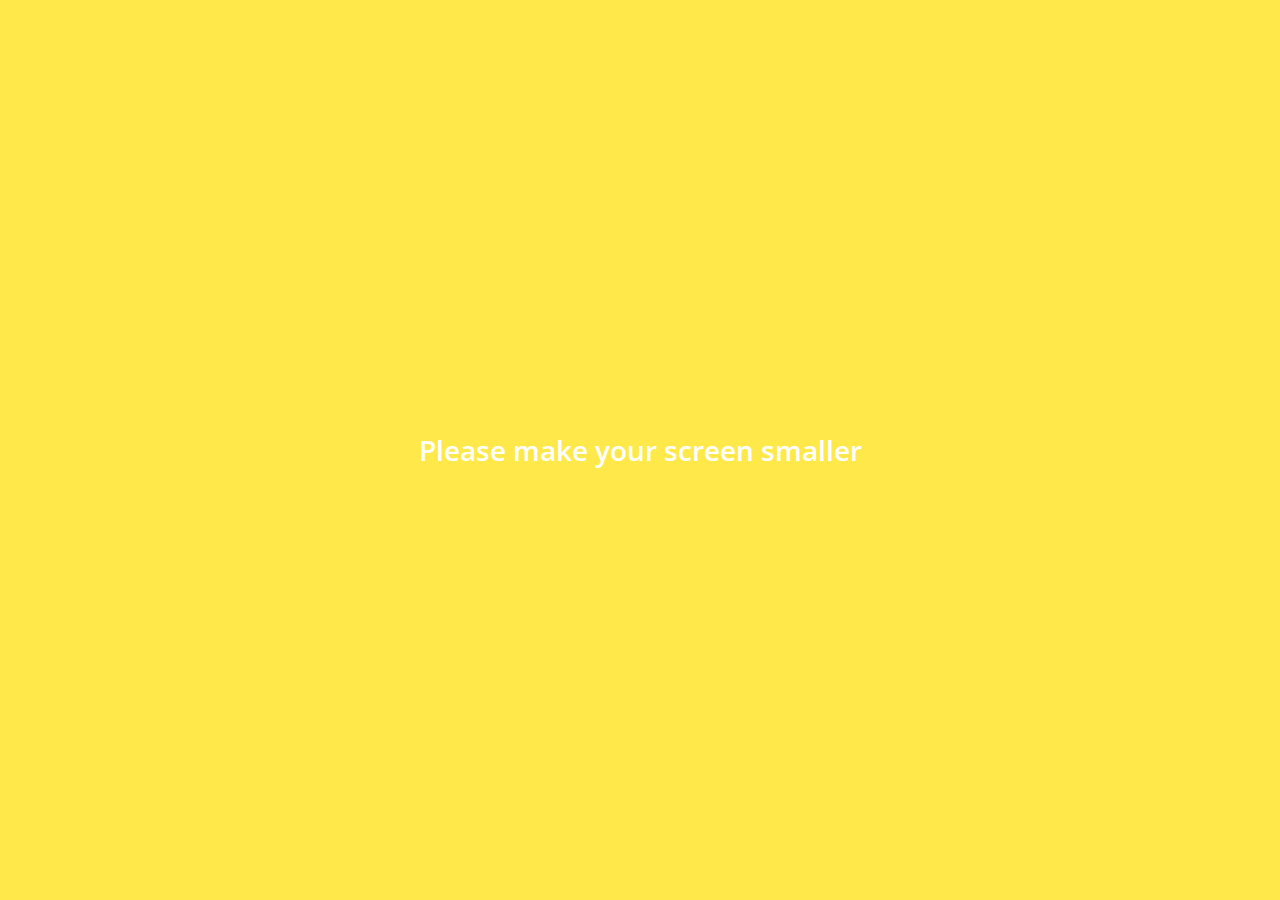
<file: index.html>
<!DOCTYPE html>
<html lang="en">
<head>
    <meta charset="UTF-8">
    <meta name="viewport" content="width=device-width, initial-scale=1.0">
    <meta http-equiv="X-UA-Compatible" content="ie=edge">
    <link rel="stylesheet" href="https://use.fontawesome.com/releases/v5.3.1/css/all.css" integrity="sha384-mzrmE5qonljUremFsqc01SB46JvROS7bZs3IO2EmfFsd15uHvIt+Y8vEf7N7fWAU" crossorigin="anonymous">
    <title>Friends</title>
    <link rel="stylesheet" href="css/style.css">
</head>
<body>
    <header class="top-header">
        <div class="header__top">
            <div class="header__column">
                <i class="fas fa-plane"></i>
                <i class="fas fa-wifi"></i>
            </div>
            <div class="header__column">
                <span class="header__time">4:42</span>
            </div>
            <div class="header__column">
                <i class="fas fa-moon"></i>
                <i class="fab fa-bluetooth-b"></i>
                <span class="header__battery">99% <i class="fas fa-battery-full"></i></span>
            </div>
        </div>
        <div class="header__bottom">
            <div class="header__column">
                <span class="header__text">Manage</span>
            </div>
            <div class="header__column">
                <span class="haeder__text">Friends <span class="header__number">1</span></span>
            </div>
            <div class="header__column">
                <i class="fas fa-cog fa-lg"></i>
            </div>
        </div>
    </header>
    <main class="friends">
        <div class="search-bar">
            <i class="fas fa-search"></i>
            <input type="text" placeholder="Find friends, chats, Plus Friends">
        </div>
        <section class="friends__section">
            <header class="friends__section-header">
                <h6 class="friends__section-title">My Profile</h6>
            </header>
            <div class="friends__section-rows">
                <div class="friends__section-row">
                    <img src="images/avatar.jpg" alt="">
                    <a href="profile.html" class="friends-section-name">
                        Han
                    </a>
                </div>
                <div class="friends__section-row">
                    <img src="images/avatar.jpg" alt="">
                    <span class="friends__section-name">Friends' Names Display</span>
                </div>
            </div>
        </section>
        <section class="friends__section">
            <header class="friends__section-header">
                <h6 class="friends__section-title">Friends</h6>
            </header>
            <div class="friends__section-rows">
                <div class="friends__section-row with-tagline">
                    <div class="friends__section-column">
                        <img src="images/avatar.jpg" alt="">
                        <span class="friends-section-name">Jenn</span>
                    </div>
                    <span class="friends__section-tagline">
                        Happy wife, happy family.
                    </span>
                </div>
            </div>
        </section>
    </main>
    <nav class="tab-bar">
        <a href="index.html" class="tab-bar__tab tab-bar__tab--selected">
            <i class="fas fa-user"></i>
            <span class="tab-bar__title">Friends</span>
        </a>
        <a href="chats.html" class="tab-bar__tab">
            <i class="fas fa-comment"></i>
            <span class="tab-bar__title">Chats</span>
        </a>
        <a href="find.html" class="tab-bar__tab">
            <i class="fas fa-search"></i>
            <span class="tab-bar__title">Find</span>
        </a>
        <a href="more.html" class="tab-bar__tab">
            <i class="fas fa-ellipsis-h"></i>
            <span class="tab-bar__title">More</span>
        </a>
    </nav>
    <div class="bigScreenText">
        <span>Please make your screen smaller</span>
    </div>
</body>
</html>
</file>
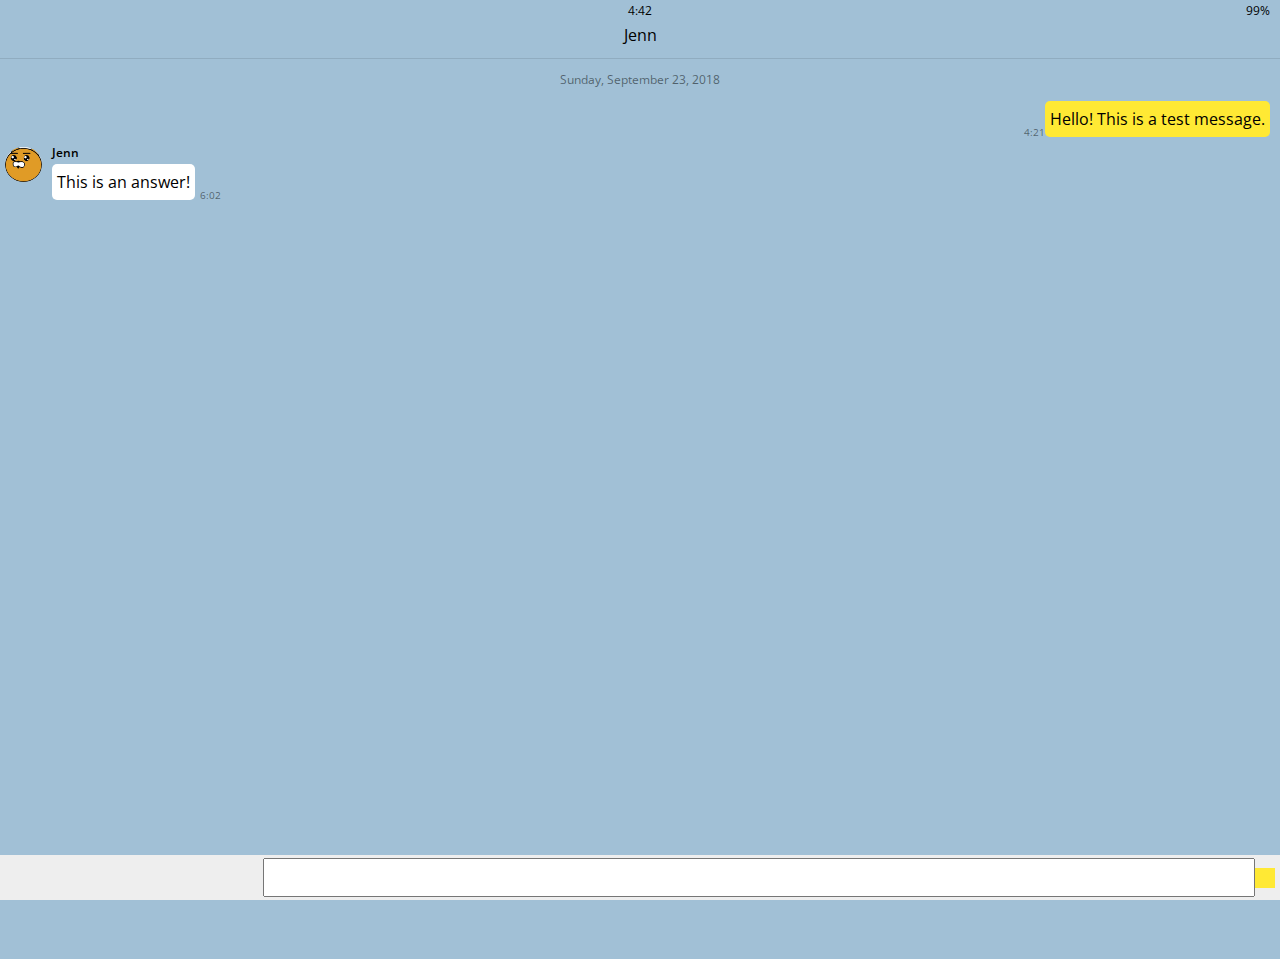
<file: chat.html>
<!DOCTYPE html>
<html lang="en">
<head>
    <meta charset="UTF-8">
    <meta name="viewport" content="width=device-width, initial-scale=1.0">
    <meta http-equiv="X-UA-Compatible" content="ie=edge">
    <link rel="stylesheet" href="https://use.fontawesome.com/releases/v5.3.1/css/all.css" integrity="sha384-mzrmE5qonljUremFsqc01SB46JvROS7bZs3IO2EmfFsd15uHvIt+Y8vEf7N7fWAU" crossorigin="anonymous">
    <title>Chat</title>
    <link rel="stylesheet" href="css/style.css">
</head>
<body class="body-chat">
    <header class="top-header chat-header">
        <div class="header__top">
            <div class="header__column">
                <i class="fas fa-plane"></i>
                <i class="fas fa-wifi"></i>
            </div>
            <div class="header__column">
                <span class="header__time">4:42</span>
            </div>
            <div class="header__column">
                <i class="fas fa-moon"></i>
                <i class="fab fa-bluetooth-b"></i>
                <span class="header__battery">99% <i class="fas fa-battery-full"></i></span>
            </div>
        </div>
        <div class="header__bottom">
            <div class="header__column">
                <a href="chats.html">
                    <i class="fas fa-chevron-left fa-lg"></i>
                </a>
            </div>
            <div class="header__column">
                <span class="haeder__text">Jenn</span>
            </div>
            <div class="header__column">
                <i class="fas fa-search"></i>
                <i class="fas fa-bars"></i>
            </div>
        </div>
    </header>
    <main class="chat">
        <div class="date-divider">
            <span class="date-divider__text">Sunday, September 23, 2018</span>
        </div>
        <div class="chat__message chat__message-from-me">
            <span class="chat__message-time">4:21</span>
            <span class="chat__message-body">Hello! This is a test message.</span>
        </div>
        <div class="chat__message chat__message-to-me">
            <img src="images/avatar.jpg" alt="" class="chat__message-avatoar">
            <div class="chat__message-center">
                <h3 class="chat__message-username">Jenn</h3>
                <span class="chat__message-body">This is an answer!</span>
            </div>
            <span class="chat__message-time">6:02</span>
        </div>
    </main>
    <div class="type-message">
        <i class="fas fa-plus fa-lg"></i>
        <div class="type-message__input">
            <input type="text">
            <i class="far fa-smile fa-lg"></i>
            <span class="record-message">
                <i class="fas fa-microphone fa-lg"></i>
            </span>
        </div>
    </div>
</body>
</html>
</file>
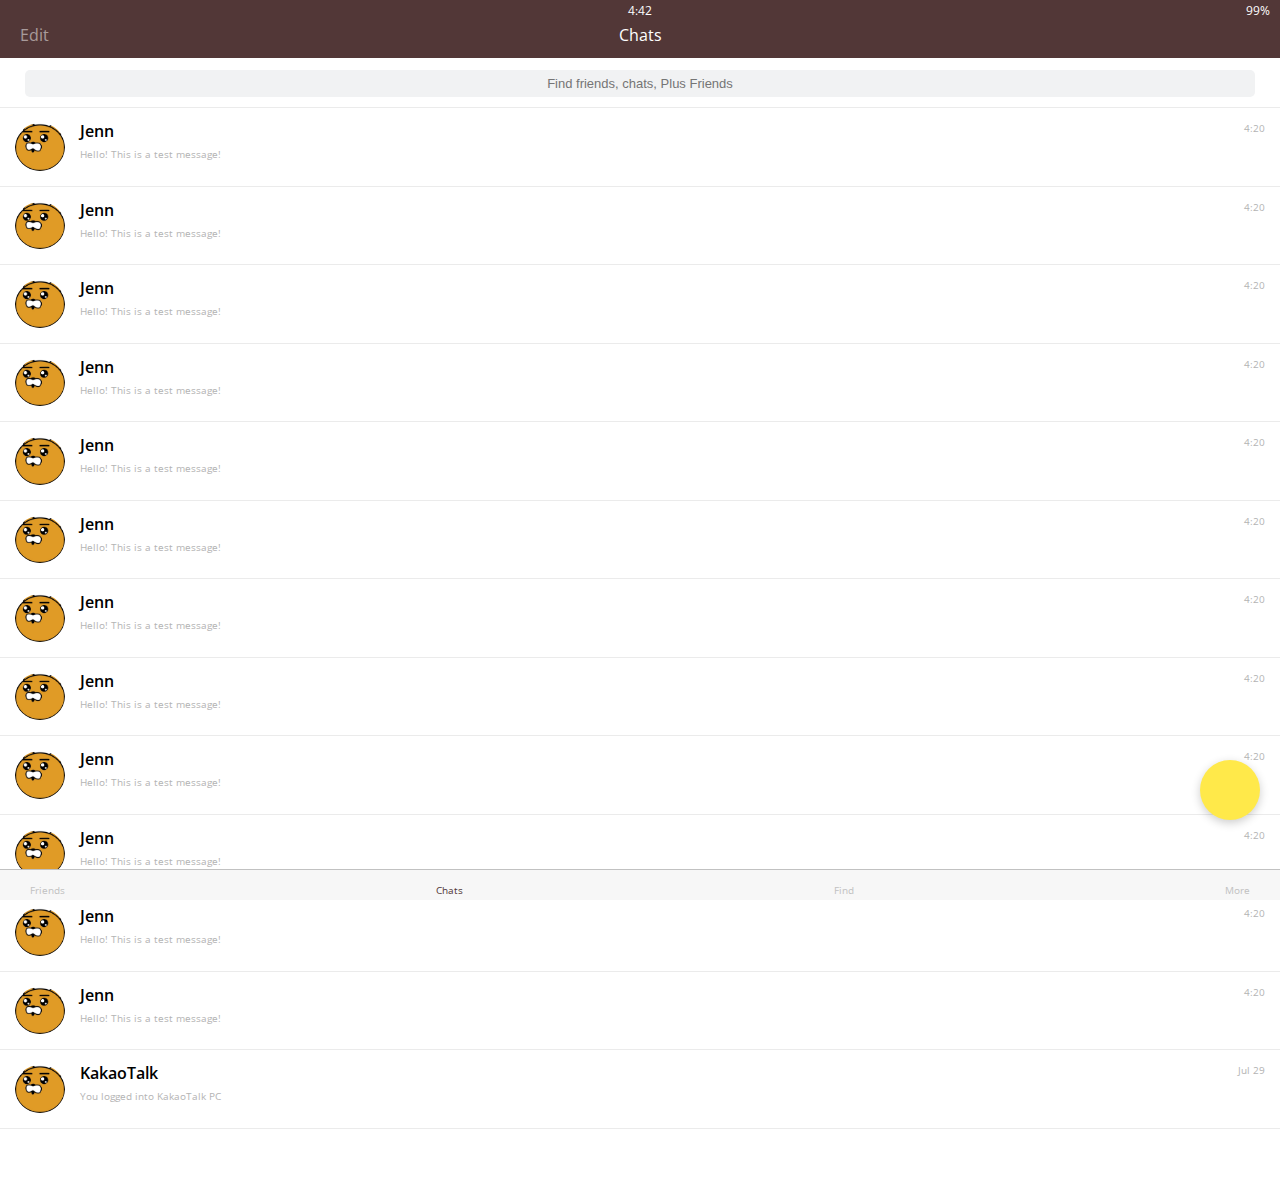
<file: chats.html>
<!DOCTYPE html>
<html lang="en">
<head>
    <meta charset="UTF-8">
    <meta name="viewport" content="width=device-width, initial-scale=1.0">
    <meta http-equiv="X-UA-Compatible" content="ie=edge">
    <link rel="stylesheet" href="https://use.fontawesome.com/releases/v5.3.1/css/all.css" integrity="sha384-mzrmE5qonljUremFsqc01SB46JvROS7bZs3IO2EmfFsd15uHvIt+Y8vEf7N7fWAU" crossorigin="anonymous">
    <title>Chats</title>
    <link rel="stylesheet" href="css/style.css">
</head>
<body>
    <header class="top-header">
        <div class="header__top">
            <div class="header__column">
                <i class="fas fa-plane"></i>
                <i class="fas fa-wifi"></i>
            </div>
            <div class="header__column">
                <span class="header__time">4:42</span>
            </div>
            <div class="header__column">
                <i class="fas fa-moon"></i>
                <i class="fab fa-bluetooth-b"></i>
                <span class="header__battery">99% <i class="fas fa-battery-full"></i></span>
            </div>
        </div>
        <div class="header__bottom">
            <div class="header__column">
                <span class="header__text">Edit</span>
            </div>
            <div class="header__column">
                <span class="haeder__text">Chats <i class="fas fa-caret-down"></i></span>
            </div>
            <div class="header__column">
            </div>
        </div>
    </header>
    <main class="chats">
        <div class="search-bar">
            <i class="fas fa-search"></i>
            <input type="text" placeholder="Find friends, chats, Plus Friends">
        </div>
        <ul class="chats__list">
            <li class="chats__chat">
                <a href="chat.html">
                    <div class="chat__content">
                        <img src="images/avatar.jpg" alt="avatar">
                        <div class="chat__preview">
                            <h3 class="chat__user">Jenn</h3>
                            <span class="chat__last-message">Hello! This is a test message!</span>
                        </div>
                    </div>
                    <span class="chat__date-time">
                        4:20
                    </span>
                </a>
            </li>
            <li class="chats__chat">
                <a href="chat.html">
                    <div class="chat__content">
                        <img src="images/avatar.jpg" alt="avatar">
                        <div class="chat__preview">
                            <h3 class="chat__user">Jenn</h3>
                            <span class="chat__last-message">Hello! This is a test message!</span>
                        </div>
                    </div>
                    <span class="chat__date-time">
                        4:20
                    </span>
                </a>
            </li>
            <li class="chats__chat">
                <a href="chat.html">
                    <div class="chat__content">
                        <img src="images/avatar.jpg" alt="avatar">
                        <div class="chat__preview">
                            <h3 class="chat__user">Jenn</h3>
                            <span class="chat__last-message">Hello! This is a test message!</span>
                        </div>
                    </div>
                    <span class="chat__date-time">
                        4:20
                    </span>
                </a>
            </li>
            <li class="chats__chat">
                <a href="chat.html">
                    <div class="chat__content">
                        <img src="images/avatar.jpg" alt="avatar">
                        <div class="chat__preview">
                            <h3 class="chat__user">Jenn</h3>
                            <span class="chat__last-message">Hello! This is a test message!</span>
                        </div>
                    </div>
                    <span class="chat__date-time">
                        4:20
                    </span>
                </a>
            </li>
            <li class="chats__chat">
                <a href="chat.html">
                    <div class="chat__content">
                        <img src="images/avatar.jpg" alt="avatar">
                        <div class="chat__preview">
                            <h3 class="chat__user">Jenn</h3>
                            <span class="chat__last-message">Hello! This is a test message!</span>
                        </div>
                    </div>
                    <span class="chat__date-time">
                        4:20
                    </span>
                </a>
            </li>
            <li class="chats__chat">
                <a href="chat.html">
                    <div class="chat__content">
                        <img src="images/avatar.jpg" alt="avatar">
                        <div class="chat__preview">
                            <h3 class="chat__user">Jenn</h3>
                            <span class="chat__last-message">Hello! This is a test message!</span>
                        </div>
                    </div>
                    <span class="chat__date-time">
                        4:20
                    </span>
                </a>
            </li>
            <li class="chats__chat">
                <a href="chat.html">
                    <div class="chat__content">
                        <img src="images/avatar.jpg" alt="avatar">
                        <div class="chat__preview">
                            <h3 class="chat__user">Jenn</h3>
                            <span class="chat__last-message">Hello! This is a test message!</span>
                        </div>
                    </div>
                    <span class="chat__date-time">
                        4:20
                    </span>
                </a>
            </li>
            <li class="chats__chat">
                <a href="chat.html">
                    <div class="chat__content">
                        <img src="images/avatar.jpg" alt="avatar">
                        <div class="chat__preview">
                            <h3 class="chat__user">Jenn</h3>
                            <span class="chat__last-message">Hello! This is a test message!</span>
                        </div>
                    </div>
                    <span class="chat__date-time">
                        4:20
                    </span>
                </a>
            </li>
            <li class="chats__chat">
                <a href="chat.html">
                    <div class="chat__content">
                        <img src="images/avatar.jpg" alt="avatar">
                        <div class="chat__preview">
                            <h3 class="chat__user">Jenn</h3>
                            <span class="chat__last-message">Hello! This is a test message!</span>
                        </div>
                    </div>
                    <span class="chat__date-time">
                        4:20
                    </span>
                </a>
            </li>
            <li class="chats__chat">
                <a href="chat.html">
                    <div class="chat__content">
                        <img src="images/avatar.jpg" alt="avatar">
                        <div class="chat__preview">
                            <h3 class="chat__user">Jenn</h3>
                            <span class="chat__last-message">Hello! This is a test message!</span>
                        </div>
                    </div>
                    <span class="chat__date-time">
                        4:20
                    </span>
                </a>
            </li>
            <li class="chats__chat">
                <a href="chat.html">
                    <div class="chat__content">
                        <img src="images/avatar.jpg" alt="avatar">
                        <div class="chat__preview">
                            <h3 class="chat__user">Jenn</h3>
                            <span class="chat__last-message">Hello! This is a test message!</span>
                        </div>
                    </div>
                    <span class="chat__date-time">
                        4:20
                    </span>
                </a>
            </li>
            <li class="chats__chat">
                <a href="chat.html">
                    <div class="chat__content">
                        <img src="images/avatar.jpg" alt="avatar">
                        <div class="chat__preview">
                            <h3 class="chat__user">Jenn</h3>
                            <span class="chat__last-message">Hello! This is a test message!</span>
                        </div>
                    </div>
                    <span class="chat__date-time">
                        4:20
                    </span>
                </a>
            </li>
            <li class="chats__chat">
                <a href="chat.html">
                    <div class="chat__content">
                        <img src="images/avatar.jpg" alt="avatar">
                        <div class="chat__preview">
                            <h3 class="chat__user">KakaoTalk</h3>
                            <span class="chat__last-message">You logged into KakaoTalk PC</span>
                        </div>
                    </div>
                    <span class="chat__date-time">
                        Jul 29
                    </span>
                </a>
            </li>
        </ul>
        <div class="chat-btn">
            <i class="fas fa-comment"></i>
        </div>
    </main>
    <nav class="tab-bar">
        <a href="index.html" class="tab-bar__tab">
            <i class="fas fa-user"></i>
            <span class="tab-bar__title">Friends</span>
        </a>
        <a href="chats.html" class="tab-bar__tab tab-bar__tab--selected">
            <i class="fas fa-comment"></i>
            <span class="tab-bar__title">Chats</span>
        </a>
        <a href="find.html" class="tab-bar__tab">
            <i class="fas fa-search"></i>
            <span class="tab-bar__title">Find</span>
        </a>
        <a href="more.html" class="tab-bar__tab">
            <i class="fas fa-ellipsis-h"></i>
            <span class="tab-bar__title">More</span>
        </a>
    </nav>
</body>
</html>
</file>
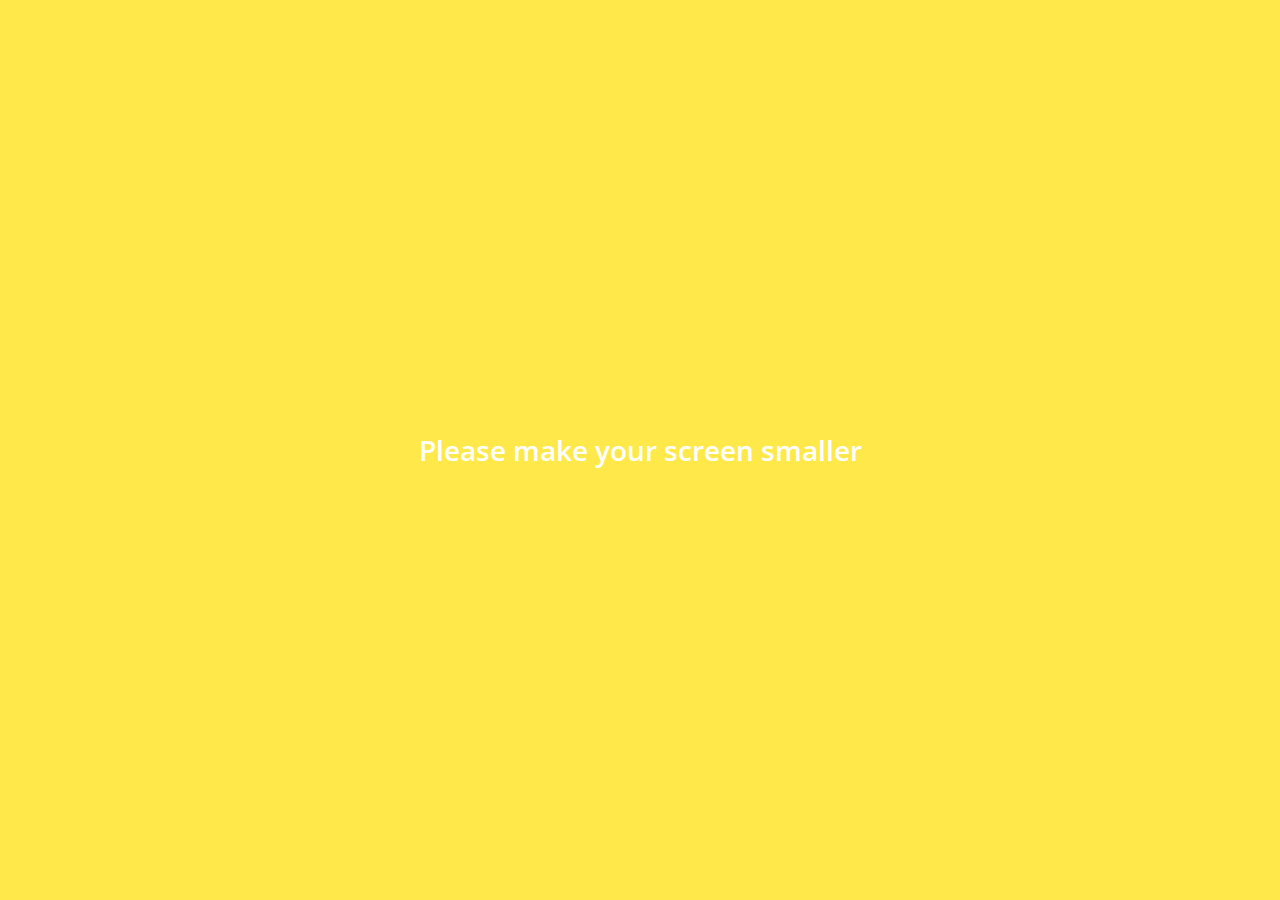
<file: find.html>
<!DOCTYPE html>
<html lang="en">
<head>
    <meta charset="UTF-8">
    <meta name="viewport" content="width=device-width, initial-scale=1.0">
    <meta http-equiv="X-UA-Compatible" content="ie=edge">
    <link rel="stylesheet" href="https://use.fontawesome.com/releases/v5.3.1/css/all.css" integrity="sha384-mzrmE5qonljUremFsqc01SB46JvROS7bZs3IO2EmfFsd15uHvIt+Y8vEf7N7fWAU" crossorigin="anonymous">
    <title>Find</title>
    <link rel="stylesheet" href="css/style.css">
</head>
<body>
    <header class="top-header">
        <div class="header__top">
            <div class="header__column">
                <i class="fas fa-plane"></i>
                <i class="fas fa-wifi"></i>
            </div>
            <div class="header__column">
                <span class="header__time">4:42</span>
            </div>
            <div class="header__column">
                <i class="fas fa-moon"></i>
                <i class="fab fa-bluetooth-b"></i>
                <span class="header__battery">99% <i class="fas fa-battery-full"></i></span>
            </div>
        </div>
        <div class="header__bottom">
            <div class="header__column">
                <span class="header__text">Edit</span>
            </div>
            <div class="header__column">
                <span class="haeder__text">Find</span>
            </div>
            <div class="header__column">
            </div>
        </div>
    </header>
    <main class="find">
        <section class="find__options">
            <div class="find__option">
                <i class="far fa-address-book fa-lg"></i>
                <span class="find__option-title">Find</span>
            </div>
            <div class="find__option">
                <i class="fas fa-qrcode fa-lg"></i>
                <span class="find__option-title">QR Code</span>
            </div>
            <div class="find__option">
                <i class="fas fa-mobile-alt fa-lg"></i>
                <span class="find__option-title">Shake</span>
            </div>
            <div class="find__option">
                <i class="far fa-envelope fa-lg"></i>
                <span class="find__option-title">Invite via SMS</span>
            </div>
        </section>
        <section class="find__recommended">
            <header>
                <h6 class="recommended__title">Recommended Friends</h6>
            </header>
            <div class="recommended__none">
                <span class="recommended__text">You have no recommneded friends.</span>
            </div>
        </section>
    </main>
    <nav class="tab-bar">
        <a href="index.html" class="tab-bar__tab">
            <i class="fas fa-user"></i>
            <span class="tab-bar__title">Friends</span>
        </a>
        <a href="chats.html" class="tab-bar__tab">
            <i class="fas fa-comment"></i>
            <span class="tab-bar__title">Chats</span>
        </a>
        <a href="find.html" class="tab-bar__tab tab-bar__tab--selected">
            <i class="fas fa-search"></i>
            <span class="tab-bar__title">Find</span>
        </a>
        <a href="more.html" class="tab-bar__tab">
            <i class="fas fa-ellipsis-h"></i>
            <span class="tab-bar__title">More</span>
        </a>
    </nav>
    <div class="bigScreenText">
        <span>Please make your screen smaller</span>
    </div>
</body>
</html>
</file>
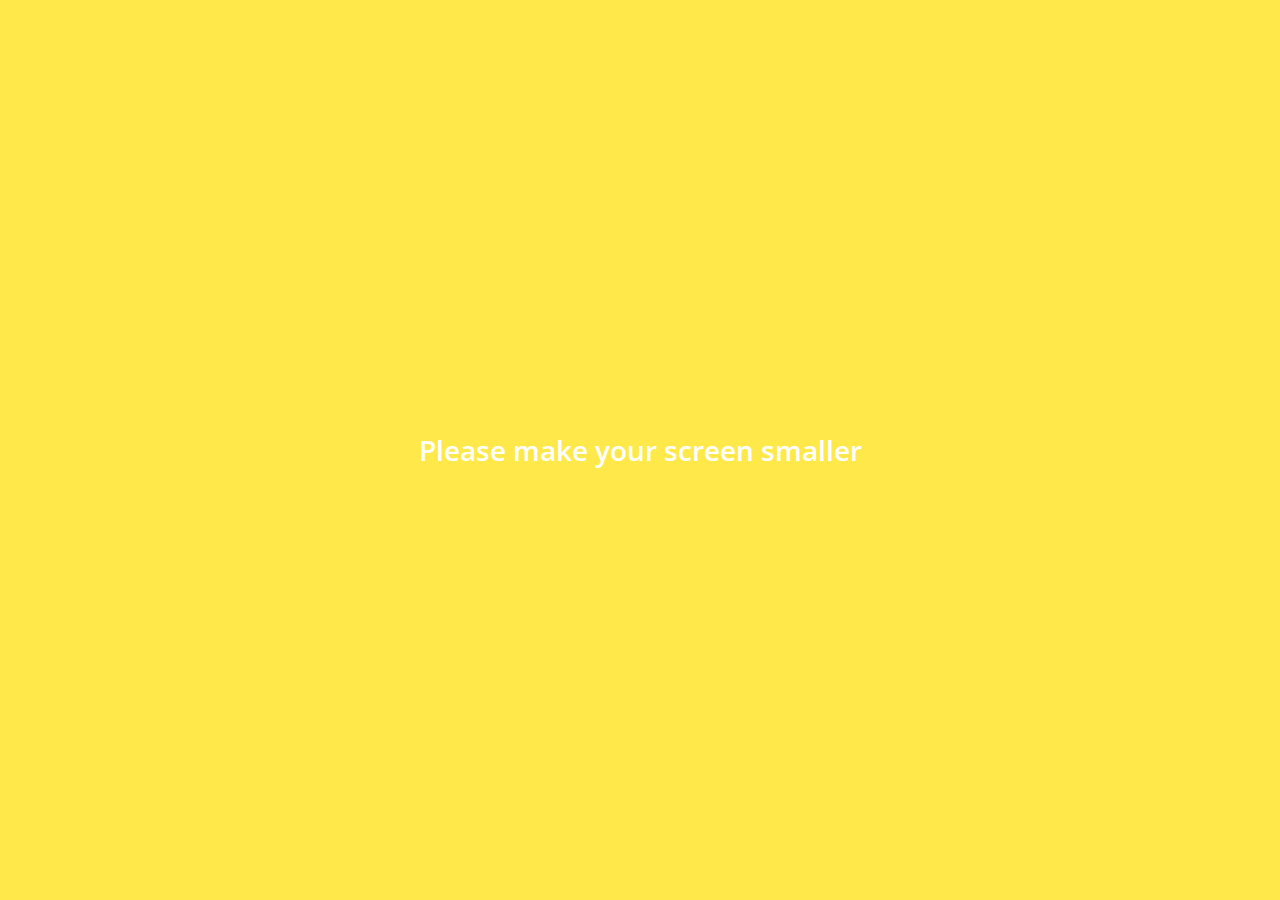
<file: more.html>
<!DOCTYPE html>
<html lang="en">
<head>
    <meta charset="UTF-8">
    <meta name="viewport" content="width=device-width, initial-scale=1.0">
    <meta http-equiv="X-UA-Compatible" content="ie=edge">
    <link rel="stylesheet" href="https://use.fontawesome.com/releases/v5.3.1/css/all.css" integrity="sha384-mzrmE5qonljUremFsqc01SB46JvROS7bZs3IO2EmfFsd15uHvIt+Y8vEf7N7fWAU" crossorigin="anonymous">
    <title>More</title>
    <link rel="stylesheet" href="css/style.css">
</head>
<body>
    <header class="top-header">
        <div class="header__top">
            <div class="header__column">
                <i class="fas fa-plane"></i>
                <i class="fas fa-wifi"></i>
            </div>
            <div class="header__column">
                <span class="header__time">4:42</span>
            </div>
            <div class="header__column">
                <i class="fas fa-moon"></i>
                <i class="fab fa-bluetooth-b"></i>
                <span class="header__battery">99% <i class="fas fa-battery-full"></i></span>
            </div>
        </div>
        <div class="header__bottom">
            <div class="header__column">
            </div>
            <div class="header__column">
                <span class="haeder__text">More</span>
            </div>
            <div class="header__column">
                <i class="fas fa-cog fa-lg"></i>
            </div>
        </div>
    </header>
    <main class="more">
        <header class="more__header">
            <div class="more-header__column">
                <img src="images/avatar.jpg" alt="avatar">
                <div class="more-header__info">
                    <h3 class="more-header__title">
                        Han
                    </h3>
                    <span class="more-header__subtitle">
                        kimhandole@gmail.com
                    </span>
                </div>
            </div>
            <i class="far fa-comment-alt fa-2x"></i>
        </header>
        <section class="more__options">
            <div class="more__option">
                <i class="far fa-smile fa-2x"></i>
                <span class="more__option-title">Emoticons</span>
            </div>
            <div class="more__option">
                <i class="fas fa-paint-brush fa-2x"></i>
                <span class="more__option-title">Themes</span>
            </div>
            <div class="more__option">
                <i class="far fa-handshake fa-2x"></i>
                <span class="more__option-title">Plus Friend</span>
            </div>
            <div class="more__option">
                <i class="far fa-user-circle fa-2x"></i>
                <span class="more__option-title">Account</span>
            </div>
        </section>
        <section class="more__plus-friends">
            <header class="plus-friends__header">
                <h2 class="plus-friends__title">Plus Friends</h2>
                <span class="plus-friends__learn-more">
                    <i class="fas fa-info-circle"></i>
                    Learn More
                </span>
            </header>
            <div class="plus-friends__items">
                <div class="plus-friends__item">
                    <i class="fas fa-utensils fa-lg"></i>
                    <span class="plus-friends__item-title">Order</span>
                </div>
                <div class="plus-friends__item">
                    <i class="fas fa-home fa-lg"></i>
                    <span class="plus-friends__item-title">Store</span>
                </div>
                <div class="plus-friends__item">
                    <i class="fas fa-tv fa-lg"></i>
                    <span class="plus-friends__item-title">TV Channel/Radio</span>
                </div>
                <div class="plus-friends__item">
                    <i class="fas fa-pencil-alt fa-lg"></i>
                    <span class="plus-friends__item-title">Creation</span>
                </div>
                <div class="plus-friends__item">
                    <i class="fas fa-graduation-cap fa-lg"></i>
                    <span class="plus-friends__item-title">Education</span>
                </div>
                <div class="plus-friends__item">
                    <i class="fas fa-university fa-lg"></i>
                    <span class="plus-friends__item-title">Politics/Society</span>
                </div>
                <div class="plus-friends__item">
                    <i class="fas fa-won-sign fa-lg"></i>
                    <span class="plus-friends__item-title">Finance</span>
                </div>
                <div class="plus-friends__item">
                    <i class="fas fa-video fa-lg"></i>
                    <span class="plus-friends__item-title">Movies/Music</span>
                </div>
            </div>
        </section>
        <section class="more__links">
            <div class="more__option">
                <img src="images/kakaoStory.png" alt="" class="more__options-image">
                <span class="more__options-title">Kakao Story</span>
            </div>
            <div class="more__option">
                <img src="images/path.png" alt="" class="more__options-image">
                <span class="more__options-title">Path</span>
            </div>
            <div class="more__option">
                <img src="images/kakaoFriends.png" alt="" class="more__options-image">
                <span class="more__options-title">kakao friends</span>
            </div>
        </section>
    </main>
    <nav class="tab-bar">
        <a href="index.html" class="tab-bar__tab">
            <i class="fas fa-user"></i>
            <span class="tab-bar__title">Friends</span>
        </a>
        <a href="chats.html" class="tab-bar__tab">
            <i class="fas fa-comment"></i>
            <span class="tab-bar__title">Chats</span>
        </a>
        <a href="find.html" class="tab-bar__tab">
            <i class="fas fa-search"></i>
            <span class="tab-bar__title">Find</span>
        </a>
        <a href="more.html" class="tab-bar__tab tab-bar__tab--selected">
            <i class="fas fa-ellipsis-h"></i>
            <span class="tab-bar__title">More</span>
        </a>
    </nav>
    <div class="bigScreenText">
        <span>Please make your screen smaller</span>
    </div>
</body>
</html>
</file>
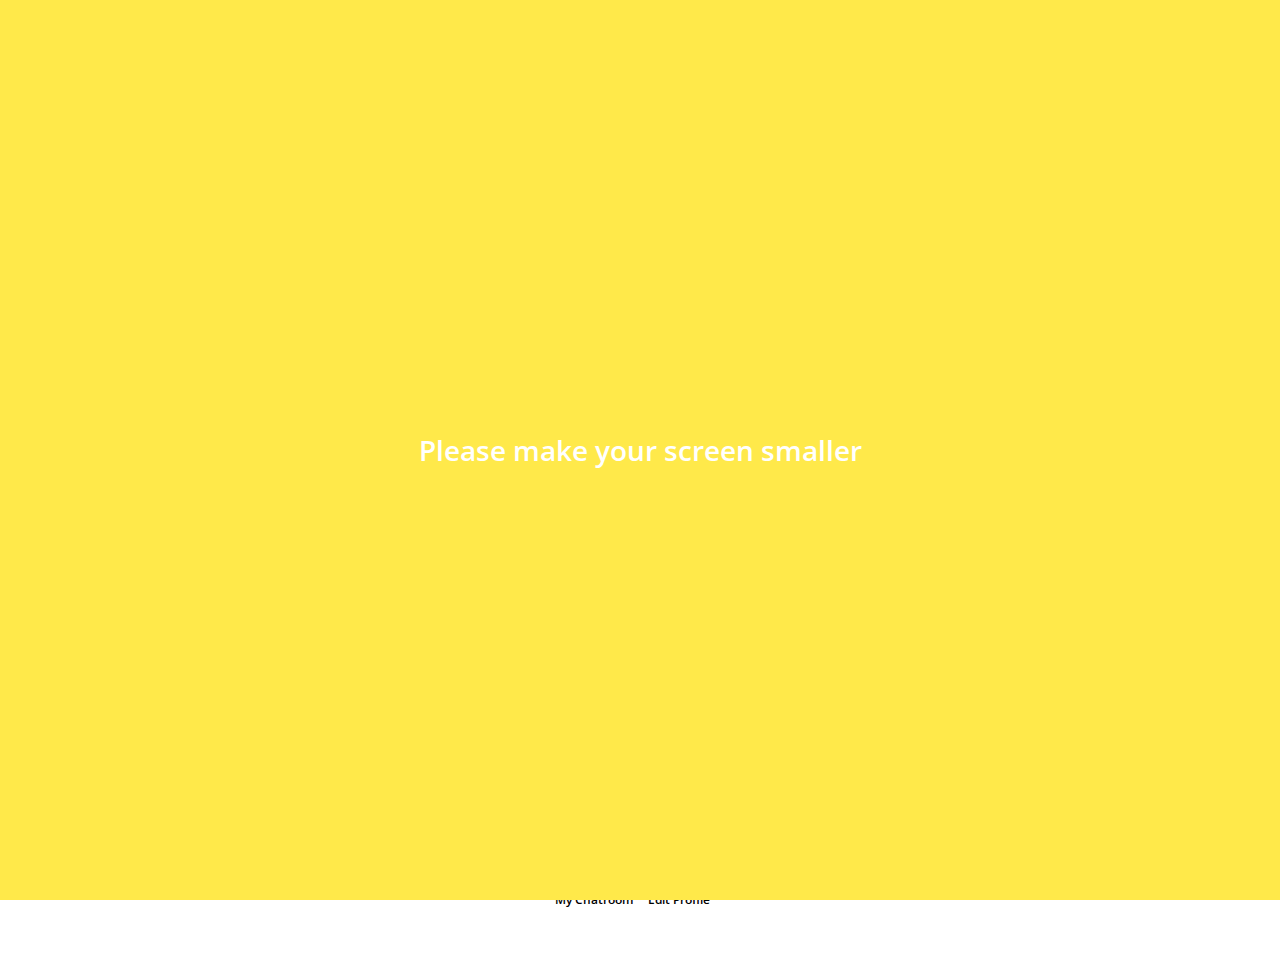
<file: profile.html>
<!DOCTYPE html>
<html lang="en">
<head>
    <meta charset="UTF-8">
    <meta name="viewport" content="width=device-width, initial-scale=1.0">
    <meta http-equiv="X-UA-Compatible" content="ie=edge">
    <link rel="stylesheet" href="https://use.fontawesome.com/releases/v5.3.1/css/all.css" integrity="sha384-mzrmE5qonljUremFsqc01SB46JvROS7bZs3IO2EmfFsd15uHvIt+Y8vEf7N7fWAU" crossorigin="anonymous">
    <title>Profile</title>
    <link rel="stylesheet" href="css/style.css">
</head>
<body>
    <header class="top-header top-header--transparent">
        <div class="header__top">
            <div class="header__column">
                <i class="fas fa-plane"></i>
                <i class="fas fa-wifi"></i>
            </div>
            <div class="header__column">
                <span class="header__time">4:42</span>
            </div>
            <div class="header__column">
                <i class="fas fa-moon"></i>
                <i class="fab fa-bluetooth-b"></i>
                <span class="header__battery">99% <i class="fas fa-battery-full"></i></span>
            </div>
        </div>
        <div class="header__bottom">
            <div class="header__column">
                <a href="index.html">
                    <i class="fas fa-times fa-lg"></i>
                </a>
            </div>
            <div class="header__column">
            </div>
            <div class="header__column">
                <i class="fas fa-user fa-lg"></i>
            </div>
        </div>
    </header>
    <main class="profile">
        <header class="profile__header">
            <div class="profile__header-container">
                <img src="images/avatar.jpg" alt="">
                <h3 class="profile__header-title">Han</h3>
            </div>
        </header>
        <div class="profile__container">
            <input type="text" placeholder="kimhandole@gmail.com">
            <div class="profile__actions">
                <div class="profile__action">
                    <span class="profile__action-circle">
                        <i class="fas fa-comment fa-lg"></i>
                    </span>
                    <span class="profile__action-title">My Chatroom</span>
                </div>
                <div class="profile__action">
                    <span class="profile__action-circle">
                        <i class="fas fa-pencil-alt fa-lg"></i>
                    </span>
                    <span class="profile__action-title">Edit Profile</span>
                </div>
            </div>
        </div>
    </main>
    <div class="bigScreenText">
        <span>Please make your screen smaller</span>
    </div>
</body>
</html>
</file>
<file: css/style.css>
@import url('https://fonts.googleapis.com/css?family=Open+Sans:400,600');
@import 'reset.css';
@import 'globals.css';
@import 'header.css';
@import 'navigation.css';
@import 'search-bar.css';
@import 'friends.css';
@import 'chats.css';
@import 'find.css';
@import 'more.css';
@import 'profile.css';
@import 'chat.css';
@import 'bigScreen.css';
@import 'mobile.css';
</file>
